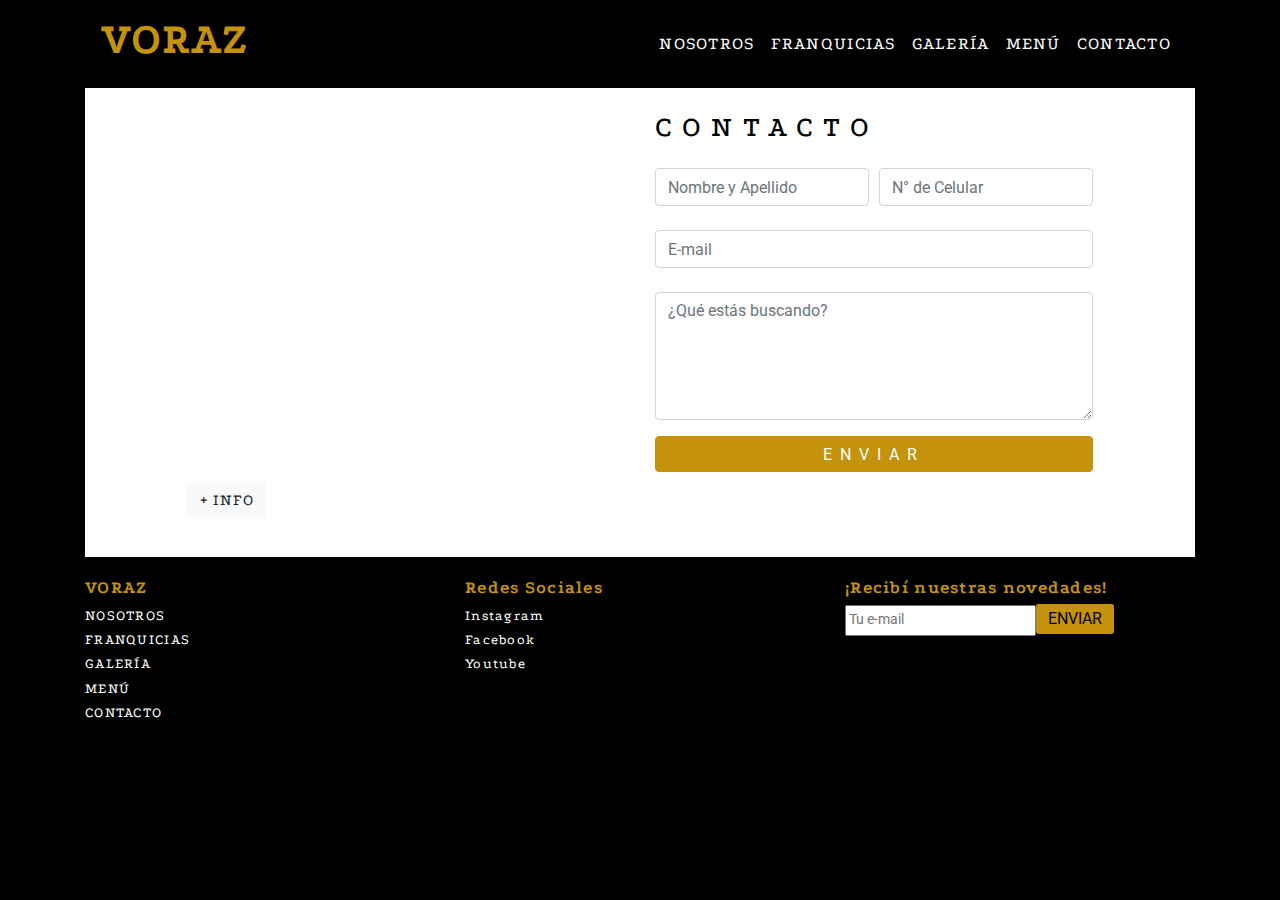
<file: contacto.html>
<!DOCTYPE html>
<html lang="es">
<head>
    <meta charset="UTF-8">
    <meta name="viewport" content="width=device-width, initial-scale=1.0">
    <meta name="description" content="11-6459-8672. Aguilar 2391, Belgrano. Callao 1025, Recoleta">
    <meta name="keywords"  content="BELGRANO, RECOLETA, CAP FEDERAL, TELÉFONO, DIRECCIÓN, COLEGIALES">
    <title>Contacto</title>
    
    <link href="https://fonts.googleapis.com/css2?family=Podkova:wght@500&display=swap" rel="stylesheet">
    <link href="https://fonts.googleapis.com/css2?family=Roboto&display=swap" rel="stylesheet">
    <link href="https://fonts.googleapis.com/css2?family=Special+Elite&display=swap" rel="stylesheet">

    <link rel="stylesheet" href="https://cdnjs.cloudflare.com/ajax/libs/animate.css/4.0.0/animate.min.css"/>
    <link rel="stylesheet" href="https://stackpath.bootstrapcdn.com/bootstrap/4.5.2/css/bootstrap.min.css" integrity="sha384-JcKb8q3iqJ61gNV9KGb8thSsNjpSL0n8PARn9HuZOnIxN0hoP+VmmDGMN5t9UJ0Z" crossorigin="anonymous">
    <link href="https://unpkg.com/aos@2.3.1/dist/aos.css" rel="stylesheet">
    <link rel="stylesheet" href="estilo.css">
    <link rel="shortcut icon" type="png" href="img/hamburguesa.png">
</head>
<body class="container scrollbar scrollbar-color">
    <header>
        <nav class="navbar navbar-expand-lg">
            <a href="index.html" class="navbar-brand initial"><h1><strong>VORAZ</strong></h1></a>
            <button type="button" class="navbar-toggler navbar-dark" data-toggle="collapse" data-target="#navbarCollapse">
                <span class="navbar-toggler-icon"></span>
            </button>
            <div id="navbarCollapse" class="collapse navbar-collapse">
                <ul class="nav navbar-nav ml-auto">
                    <li class="nav-item">
                        <a href="index.html" class="nav-link">NOSOTROS</a>
                    </li>
                    <li class="nav-item">
                        <a href="franquicias.html" class="nav-link">FRANQUICIAS</a>
                    </li>
                    <li class="nav-item">
                        <a href="galeria.html" class="nav-link">GALERÍA</a>
                    </li>
                    <li class="nav-item">
                        <a href="menu.html" class="nav-link">MENÚ</a>
                    </li>
                    <li class="nav-item">
                        <a href="contacto.html" class="nav-link">CONTACTO</a>
                    </li>
                </ul>
            </div>
        </nav>
    </header>

    <div  id="contact-form" class="px-2">
        <div class="row">
            <div class="col offset-xl-6 offset-lg-2 animate__animated animate__backInDown"><h2>CONTACTO</h2></div>
        </div>
        
        <div class="row mt-3">
            <form class="col-lg-5 col-xl-5 col-md-12 col-sm-12 order-lg-1 order-xl-1" action="mailto:tinchi.mur@gmail.com">
                <div class="form-row">
                    <div class="col"><input type="text" class="form-control animate__animated animate__fadeIn animate__delay-1s" id="nombre" placeholder="Nombre y Apellido"></div>
                    <div class="col"><input type="number" class="form-control animate__animated animate__fadeIn animate__delay-1s" id="celular" placeholder="N° de Celular"></div>
                </div>

                <div class="form-text col-12 p-0 mt-4">
                    <input type="email" class="form-control animate__animated animate__fadeIn animate__delay-1s" id="email" placeholder="E-mail">
                </div>

                <div class="form-text col-12 p-0 mt-4">
                    <textarea type="text" class="form-control animate__animated animate__fadeIn animate__delay-1s" id="mensaje" style="height:8rem" placeholder="¿Qué estás buscando?"></textarea>
                </div>

                <div class="w-100 mt-3 mb-4">
                    <input type="submit" id="enviar" value="ENVIAR" style="height:2.2rem" class="submit btn mx-auto animate__animated animate__bounceIn animate__delay-1s">
                </div>
            </form>           
        
            <div class="col-lg-5 col-xl-5 offset-1 col-md-11 col-sm-11 order-xl-0 order-lg-0 animate__animated animate__pulse">
                <iframe src="https://www.google.com/maps/embed?pb=!1m18!1m12!1m3!1d13141.620980729846!2d-58.455716632755035!3d-34.568611280468666!2m3!1f0!2f0!3f0!3m2!1i1024!2i768!4f13.1!3m3!1m2!1s0x95bcb5c5cbf973fb%3A0xa5963dd90ab05e6a!2sAguilar%202391%2C%20C1426%20DSG%2C%20Buenos%20Aires!5e0!3m2!1ses!2sar!4v1596776437380!5m2!1ses!2sar" width="90%" height=300px frameborder="0" style="border:0;" allowfullscreen="" aria-hidden="false" tabindex="0" class="mt-1"></iframe>
                <p><a class="btn btn-light" data-toggle="collapse" href="#collapseExample" role="button" aria-expanded="false" aria-controls="collapseExample">+ INFO</a></p>
                <div class="collapse" id="collapseExample">
                    <p>Aguilar 2391, Colegiales</p>
                    <p><a href="https://wa.link/pkvhvr" target="_blank" class="text-dark">11-6459-8672</a></p>
                </div>
            </div>        
        </div>
    </div>

    <footer class="mt-3 row align-items-start">
        <div class="col-12 col-md-4">
            <ul>
                <li><a href="index.html" class="initialF"><strong>VORAZ</strong></a></li>
                <li><a href="index.html">NOSOTROS</a></li>
                <li><a href="franquicias.html">FRANQUICIAS</a></li>
                <li><a href="galeria.html">GALERÍA</a></li>
                <li><a href="menu.html">MENÚ</a></li>
                <li><a href="contacto.html">CONTACTO</a></li>
            </ul>
        </div>
        <div class="col-12 col-md-4">
            <ul>
                <li class="initialF"><strong>Redes Sociales</strong></li>
                <li><a href="https://www.instagram.com/vorazrestaurant/?hl=es-la" target="_blank">Instagram</a></li>
                <li><a href="https://www.facebook.com/pages/category/Restaurant/Voraz-Restaurant-868143840015188/" target="_blank">Facebook</a></li>
                <li><a href="https://www.youtube.com/results?search_query=voraz+hamburgueseria" target="_blank">Youtube</a></li>
            </ul>
        </div>
        <div class="col-12 col-md-4">
            <ul>
                <li class="initialF"><strong>¡Recibí nuestras novedades!</strong></li>
                <li><input type="email" placeholder="Tu e-mail"  id="focus"><input type="submit" id="enviar" value="ENVIAR" class="submitF"></li>
            </ul>
        </div>
    </footer> 

    <script src="https://code.jquery.com/jquery-3.5.1.slim.min.js" integrity="sha384-DfXdz2htPH0lsSSs5nCTpuj/zy4C+OGpamoFVy38MVBnE+IbbVYUew+OrCXaRkfj" crossorigin="anonymous"></script>
    <script src="https://cdn.jsdelivr.net/npm/popper.js@1.16.1/dist/umd/popper.min.js" integrity="sha384-9/reFTGAW83EW2RDu2S0VKaIzap3H66lZH81PoYlFhbGU+6BZp6G7niu735Sk7lN" crossorigin="anonymous"></script>
    <script src="https://stackpath.bootstrapcdn.com/bootstrap/4.5.2/js/bootstrap.min.js" integrity="sha384-B4gt1jrGC7Jh4AgTPSdUtOBvfO8shuf57BaghqFfPlYxofvL8/KUEfYiJOMMV+rV" crossorigin="anonymous"></script>
    <script src="https://unpkg.com/aos@2.3.1/dist/aos.js"></script>
    <script>
        AOS.init();
    </script>
    
</body>
</html>
</file>
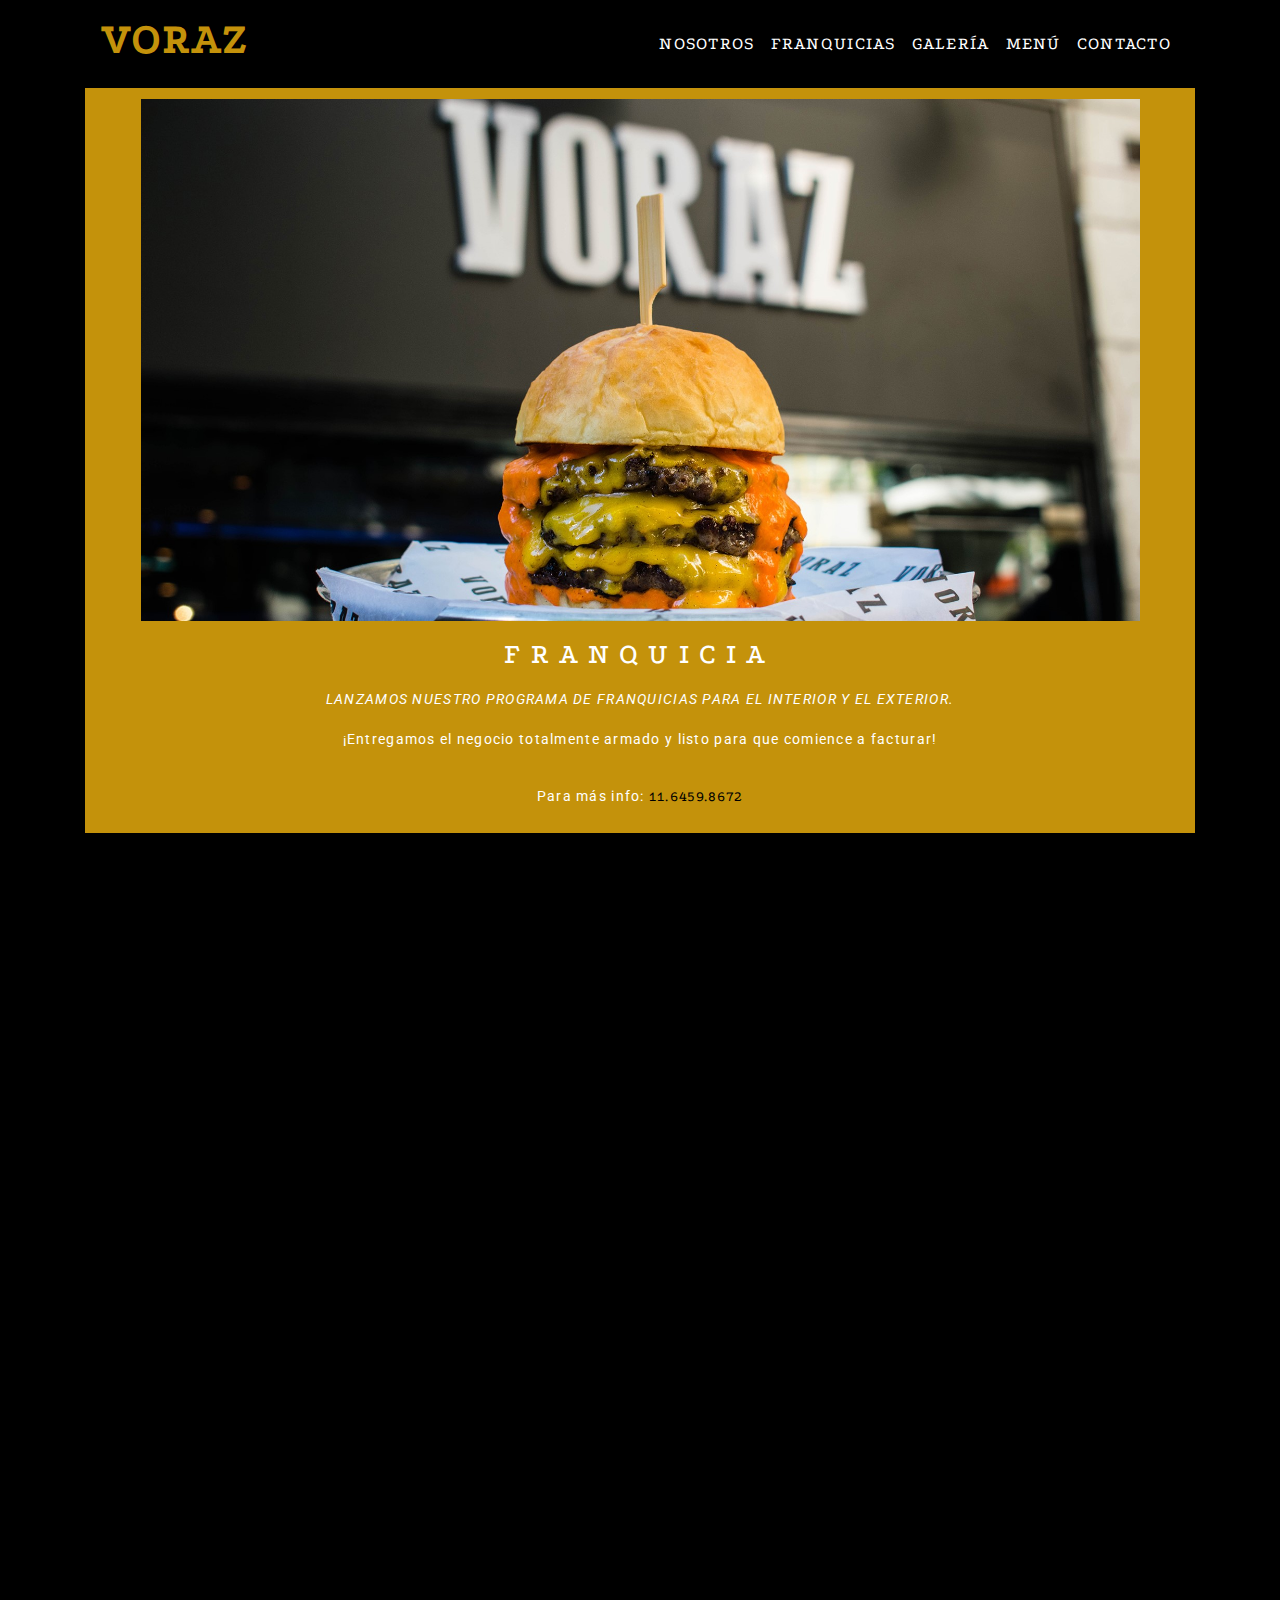
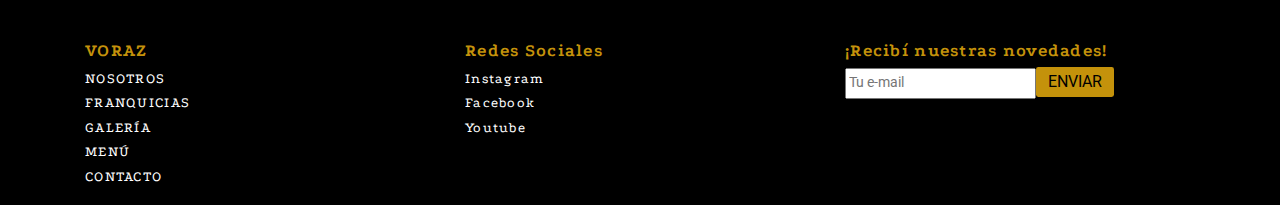
<file: franquicias.html>
<!DOCTYPE html>
<html lang="es">
<head>
    <meta charset="UTF-8">
    <meta name="viewport" content="width=device-width, initial-scale=1.0">
    <meta name="description" content="Gastronomía. Prestigio, excelencia y alto nivel">
    <meta name="keywords"  content="LOCAL, NEGOCIO, RESTAURANTE, BELGRANO, RECOLETA">
    <title>Franquicias</title> 

    <link href="https://fonts.googleapis.com/css2?family=Podkova:wght@500&display=swap" rel="stylesheet">
    <link href="https://fonts.googleapis.com/css2?family=Roboto&display=swap" rel="stylesheet">
    <link href="https://fonts.googleapis.com/css2?family=Special+Elite&display=swap" rel="stylesheet">

    <link rel="stylesheet" href="https://cdnjs.cloudflare.com/ajax/libs/animate.css/4.0.0/animate.min.css"/>
    <link rel="stylesheet" href="https://stackpath.bootstrapcdn.com/bootstrap/4.5.2/css/bootstrap.min.css" integrity="sha384-JcKb8q3iqJ61gNV9KGb8thSsNjpSL0n8PARn9HuZOnIxN0hoP+VmmDGMN5t9UJ0Z" crossorigin="anonymous">
    <link href="https://unpkg.com/aos@2.3.1/dist/aos.css" rel="stylesheet">
    <link rel="stylesheet" href="estilo.css">
    <link rel="shortcut icon" type="png" href="img/hamburguesa.png">
</head>


<body class="container scrollbar scrollbar-color">
    <header>
        <nav class="navbar navbar-expand-lg">
            <a href="index.html" class="navbar-brand initial"><h1><strong>VORAZ</strong></h1></a>
            <button type="button" class="navbar-toggler navbar-dark" data-toggle="collapse" data-target="#navbarCollapse">
                <span class="navbar-toggler-icon"></span>
            </button>
            <div id="navbarCollapse" class="collapse navbar-collapse">
                <ul class="nav navbar-nav ml-auto">
                    <li class="nav-item">
                        <a href="index.html" class="nav-link">NOSOTROS</a>
                    </li>
                    <li class="nav-item">
                        <a href="franquicias.html" class="nav-link">FRANQUICIAS</a>
                    </li>
                    <li class="nav-item">
                        <a href="galeria.html" class="nav-link">GALERÍA</a>
                    </li>
                    <li class="nav-item">
                        <a href="menu.html" class="nav-link">MENÚ</a>
                    </li>
                    <li class="nav-item">
                        <a href="contacto.html" class="nav-link">CONTACTO</a>
                    </li>
                </ul>
            </div>
        </nav>
    </header>

    <div id="franchise" class="aparecer">
        <img src="img/local.jpg" alt="Franquicia de locales Voraz" width="90%">
        <div class="py-2">
            <h2 class="py-2">FRANQUICIA</h2>
            <em class="pt-3">LANZAMOS NUESTRO PROGRAMA DE FRANQUICIAS PARA EL INTERIOR Y EL EXTERIOR.</em>
            <p class="py-3">¡Entregamos el negocio totalmente armado y listo para que comience a facturar!</p>
            <p>Para más info: <a href="https://wa.link/pkvhvr" target="_blank" class="textoNegro">11.6459.8672</a></p>
        </div>  
    </div>

    <div class="row row-cols-1 row-cols-md-2 my-4 text-light">
        
        <div class="col card bg-transparent" data-aos="fade-right" data-aos-duration="900">
            <a href="https://goo.gl/maps/JWdnsoT78BzfhEfG9" target="_blank"><img src="img/VorazBelgrano.jpg" class="card-img-top" alt="Hamburguesería Voraz en Belgrano"></a>
            
            <div class="card-body text-center">
                <h3 class="card-title position-relative" style="margin-bottom: -30px;"><strong class="sedes">Sede Belgrano</strong></h3>
                <div class="border border-white mt-3 py-4">
                    <p class="card-text">Aguilar 2391</p>
                    <p class="card-text"><a href="https://wa.link/pkvhvr" target="_blank">11 6459-8672</a></p>
                    <p class="card-text">Lunes a Domingos, de 12 a 24 hs</p>
                </div>
            </div>
        </div>

        <div class="col card bg-transparent" data-aos="fade-left" data-aos-duration="900">
            <a href="https://goo.gl/maps/NLAnipQnVgjQPgDS8" target="_blank"><img src="img/VorazRecoleta.jpg" class="card-img-top" alt="Hamburguesería Voraz en Recoleta"></a>
            <div class="card-body text-center">
                <h3 class="card-title position-relative" style="margin-bottom: -30px;"><strong class="sedes">Sede Recoleta</strong></h3>
                <div class="border border-white mt-3 py-4 ">
                    <p class="card-text">Callao 1025</p>
                    <p class="card-text"><a href="https://wa.link/pkvhvr" target="_blank">11 6459-8672</a></p>
                    <p class="card-text">Lunes a Sábados, de 12 a 24 hs</p>
                </div>
            </div>
        </div>
    </div>
   
    <footer class="mt-3 row align-items-start">
        <div class="col-12 col-md-4">
            <ul>
                <li><a href="index.html" class="initialF"><strong>VORAZ</strong></a></li>
                <li><a href="index.html">NOSOTROS</a></li>
                <li><a href="franquicias.html">FRANQUICIAS</a></li>
                <li><a href="galeria.html">GALERÍA</a></li>
                <li><a href="menu.html">MENÚ</a></li>
                <li><a href="contacto.html">CONTACTO</a></li>
            </ul>
        </div>
        <div class="col-12 col-md-4">
            <ul>
                <li class="initialF"><strong>Redes Sociales</strong></li>
                <li><a href="https://www.instagram.com/vorazrestaurant/?hl=es-la" target="_blank">Instagram</a></li>
                <li><a href="https://www.facebook.com/pages/category/Restaurant/Voraz-Restaurant-868143840015188/" target="_blank">Facebook</a></li>
                <li><a href="https://www.youtube.com/results?search_query=voraz+hamburgueseria" target="_blank">Youtube</a></li>
            </ul>
        </div>
        <div class="col-12 col-md-4">
            <ul>
                <li class="initialF"><strong>¡Recibí nuestras novedades!</strong></li>
                <li><input type="email" placeholder="Tu e-mail"  id="focus"><input type="submit" id="enviar" value="ENVIAR" class="submitF"></li>
            </ul>
        </div>
    </footer> 

    <script src="https://code.jquery.com/jquery-3.5.1.slim.min.js" integrity="sha384-DfXdz2htPH0lsSSs5nCTpuj/zy4C+OGpamoFVy38MVBnE+IbbVYUew+OrCXaRkfj" crossorigin="anonymous"></script>
    <script src="https://cdn.jsdelivr.net/npm/popper.js@1.16.1/dist/umd/popper.min.js" integrity="sha384-9/reFTGAW83EW2RDu2S0VKaIzap3H66lZH81PoYlFhbGU+6BZp6G7niu735Sk7lN" crossorigin="anonymous"></script>
    <script src="https://stackpath.bootstrapcdn.com/bootstrap/4.5.2/js/bootstrap.min.js" integrity="sha384-B4gt1jrGC7Jh4AgTPSdUtOBvfO8shuf57BaghqFfPlYxofvL8/KUEfYiJOMMV+rV" crossorigin="anonymous"></script>
    <script src="https://unpkg.com/aos@2.3.1/dist/aos.js"></script>
    <script>
        AOS.init();
    </script>

</body>
</html>
</file>
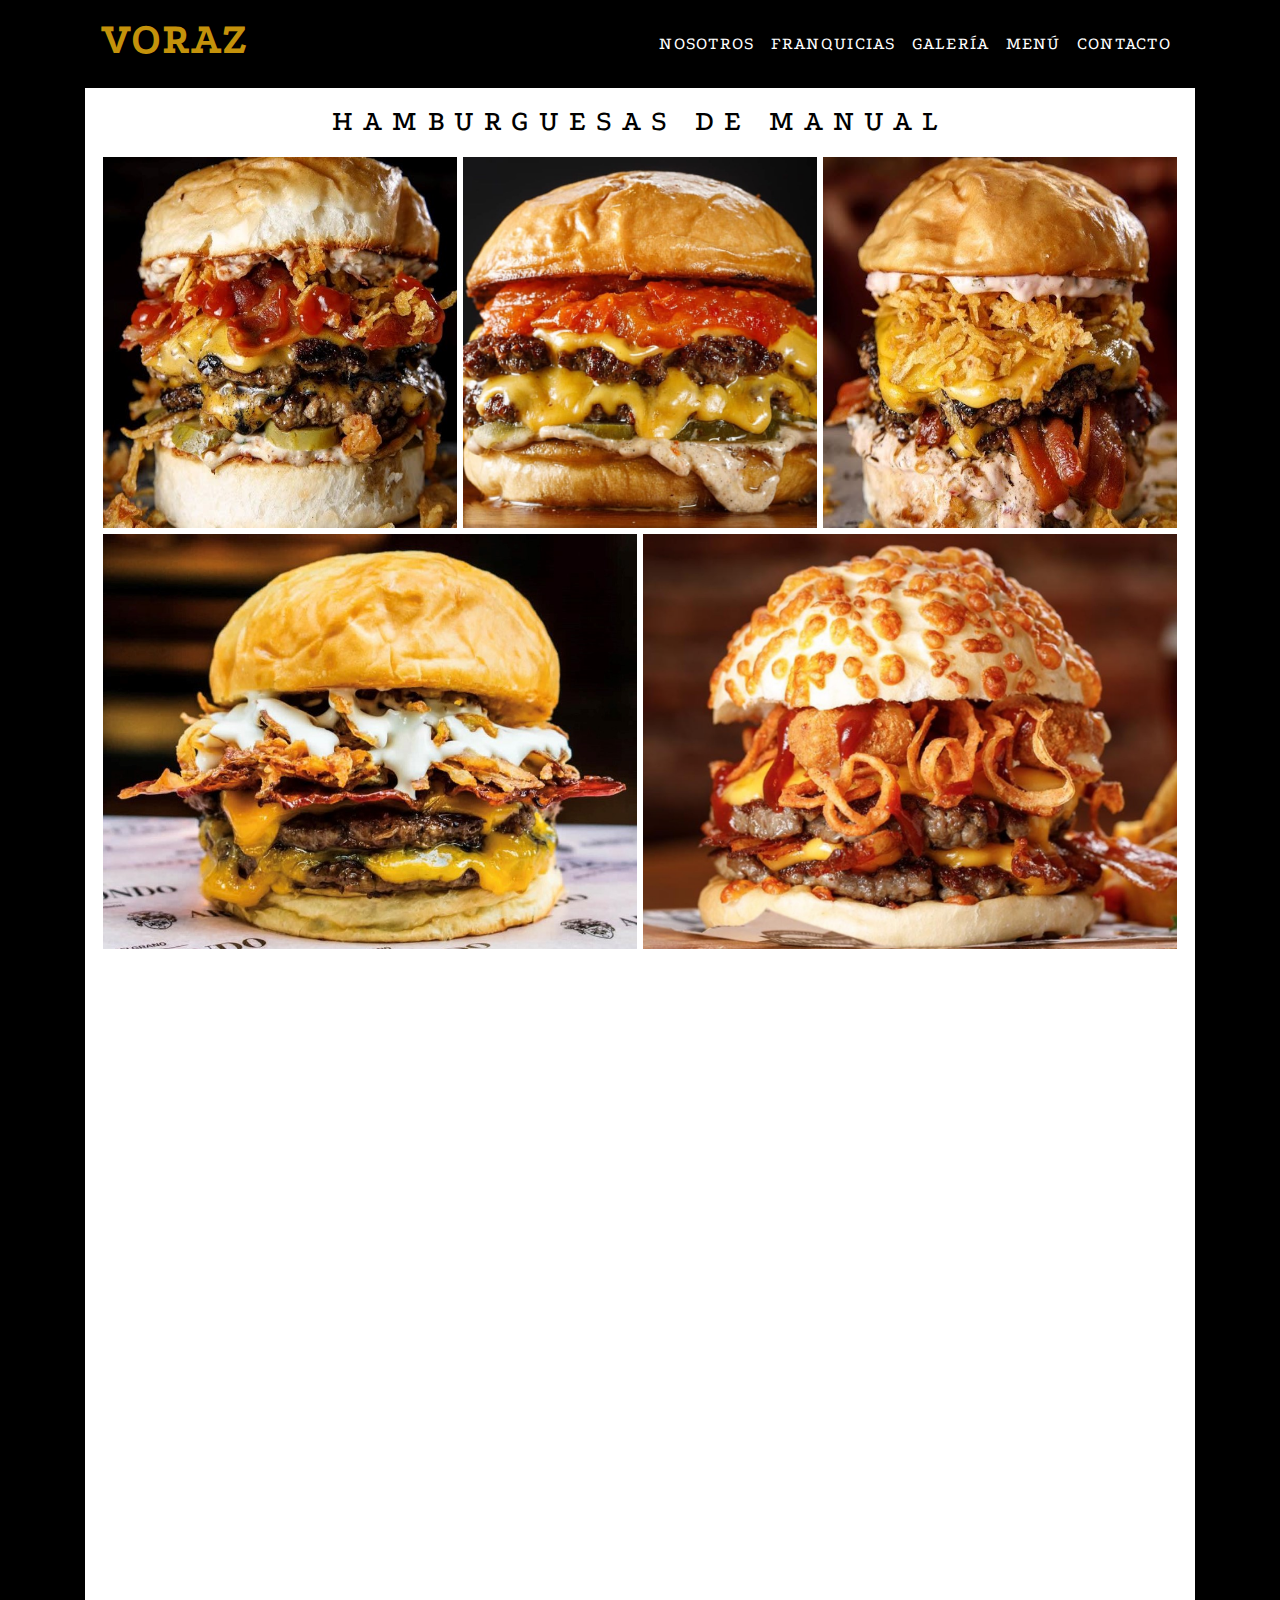
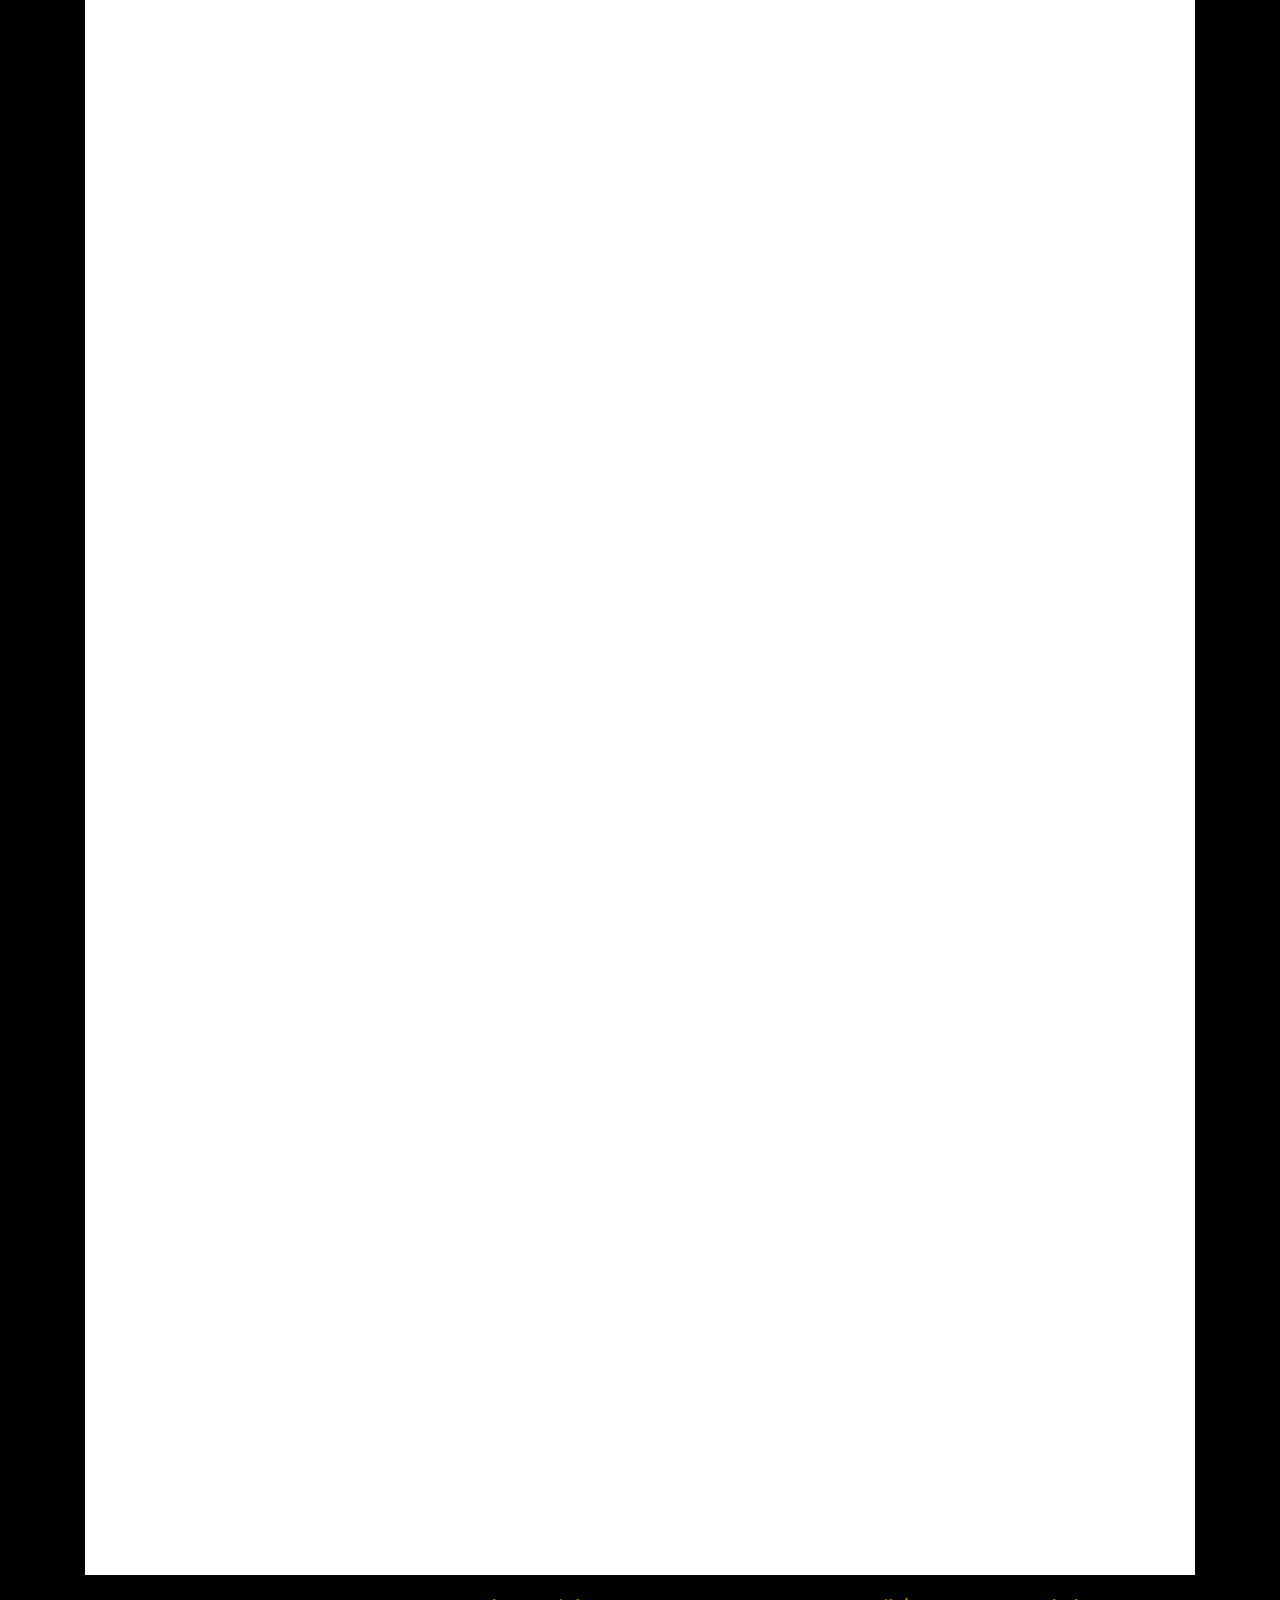
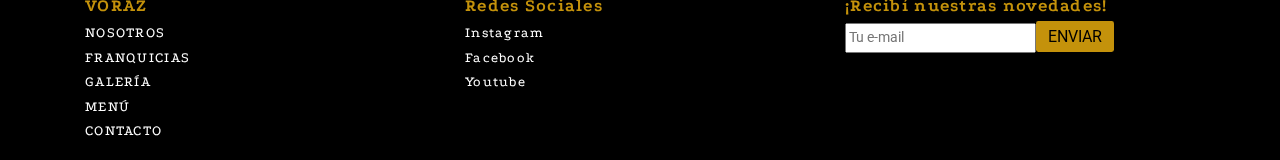
<file: galeria.html>
<!DOCTYPE html>
<html lang="es">
<head>
    <meta charset="UTF-8">
    <meta name="viewport" content="width=device-width, initial-scale=1.0">
    <meta name="description" content="100% artesanales y caseras. ÚNICAS">
    <meta name="keywords"  content="CARNE, CHEDDAR, BACON, CEBOLLA KRISPY, ALIOLI, PAPAS, PAN DE PAPA">
    <title>Galería</title>

    <link href="https://fonts.googleapis.com/css2?family=Podkova:wght@500&display=swap" rel="stylesheet">
    <link href="https://fonts.googleapis.com/css2?family=Roboto&display=swap" rel="stylesheet">
    <link href="https://fonts.googleapis.com/css2?family=Special+Elite&display=swap" rel="stylesheet">

    <link rel="stylesheet" href="https://cdnjs.cloudflare.com/ajax/libs/animate.css/4.0.0/animate.min.css"/>
    <link href="https://unpkg.com/aos@2.3.1/dist/aos.css" rel="stylesheet">
    <link rel="stylesheet" href="https://stackpath.bootstrapcdn.com/bootstrap/4.5.2/css/bootstrap.min.css" integrity="sha384-JcKb8q3iqJ61gNV9KGb8thSsNjpSL0n8PARn9HuZOnIxN0hoP+VmmDGMN5t9UJ0Z" crossorigin="anonymous">
    <link rel="stylesheet" href="estilo.css">
    <link rel="shortcut icon" type="png" href="img/hamburguesa.png">
</head>

<body class="container scrollbar scrollbar-color">
    <header>
        <nav class="navbar navbar-expand-lg">
            <a href="index.html" class="navbar-brand initial"><h1><strong>VORAZ</strong></h1></a>
            <button type="button" class="navbar-toggler navbar-dark" data-toggle="collapse" data-target="#navbarCollapse">
                <span class="navbar-toggler-icon "></span>
            </button>
            <div id="navbarCollapse" class="collapse navbar-collapse">
                <ul class="nav navbar-nav ml-auto">
                    <li class="nav-item">
                        <a href="index.html" class="nav-link">NOSOTROS</a>
                    </li>
                    <li class="nav-item">
                        <a href="franquicias.html" class="nav-link">FRANQUICIAS</a>
                    </li>
                    <li class="nav-item">
                        <a href="galeria.html" class="nav-link">GALERÍA</a>
                    </li>
                    <li class="nav-item">
                        <a href="menu.html" class="nav-link">MENÚ</a>
                    </li>
                    <li class="nav-item">
                        <a href="contacto.html" class="nav-link">CONTACTO</a>
                    </li>
                </ul>
            </div>
        </nav>
    </header>

    <div class="py-2" id="hamburguesas">

        <h2 class="py-2 animate__animated animate__fadeInDown">HAMBURGUESAS DE MANUAL</h2>

        <div class="container flex">
            <div class="fila-3">
                <img src="img/1.jpg" alt="Hamburguesa Voraz" class="image" data-aos="fade-up" data-aos-duration="700">
                <div class="middle">
                    <div class="text"><a href="contacto.html" target="_blank">Consultar</a></div>
                </div>
            </div>
            <div class="fila-3">
                <img src="img/2.jpg" alt="Hamburguesa Voraz" class="image" data-aos="fade-up" data-aos-duration="700">
                <div class="middle">
                    <div class="text"><a href="contacto.html" target="_blank">Consultar</a></div>
                </div>
            </div>
            <div class="fila-3">
                <img src="img/3.jpg" alt="Hamburguesa Voraz" class="image" data-aos="fade-up" data-aos-duration="700">
                <div class="middle">
                    <div class="text"><a href="contacto.html" target="_blank">Consultar</a></div>
                </div>
            </div>
            <div class="fila-2">
                <img src="img/4.jpg" alt="Hamburguesa Voraz" class="image" data-aos="fade-up" data-aos-duration="700">
                <div class="middle">
                    <div class="text"><a href="contacto.html" target="_blank">Consultar</a></div>
                </div>
            </div>
            <div class="fila-2">
                <img src="img/5.jpeg" alt="Hamburguesa Voraz" class="image" data-aos="fade-up" data-aos-duration="700">
                <div class="middle">
                    <div class="text"><a href="contacto.html" target="_blank">Consultar</a></div>
                </div>
            </div>
            <div class="fila-1">
                <img src="img/6.jpg" alt="Hamburguesa de Pan de papa Voraz" class="image" data-aos="fade-up" data-aos-duration="700">
                <div class="middle">
                    <div class="text"><a href="contacto.html" target="_blank">Consultar</a></div>
                </div>
            </div>
            <div class="fila-3">
                <img src="img/7.jpg" alt="Hamburguesa Voraz" class="image" data-aos="fade-up" data-aos-duration="700">
                <div class="middle">
                    <div class="text"><a href="contacto.html" target="_blank">Consultar</a></div>
                </div>
            </div>
            <div class="fila-3">
                <img src="img/8.jpg" alt="Hamburguesa Voraz" class="image" data-aos="fade-up" data-aos-duration="700">
                <div class="middle">
                    <div class="text"><a href="contacto.html" target="_blank">Consultar</a></div>
                </div>
            </div>
            <div class="fila-3">
                <img src="img/9.jpg" alt="Hamburguesa Voraz" class="image" data-aos="fade-up" data-aos-duration="700">
                <div class="middle">
                    <div class="text"><a href="contacto.html" target="_blank">Consultar</a></div>
                </div>
            </div>
            <div class="fila-2">
                <img src="img/10.jpeg" alt="Hamburguesa Voraz" class="image" data-aos="fade-up" data-aos-duration="700">
                <div class="middle">
                    <div class="text"><a href="contacto.html" target="_blank">Consultar</a></div>
                </div>
            </div>
            <div class="fila-2">
                <img src="img/11.jpeg" alt="Hamburguesa Voraz" class="image" data-aos="fade-up"  data-aos-duration="700">
                <div class="middle">
                    <div class="text"><a href="contacto.html" target="_blank">Consultar</a></div>
                </div>
            </div>
            <div class="fila-1">
                <img src="img/12.jpg" height="45%" alt="Papas Fritas Voraz" class="image" data-aos="fade-up" data-aos-duration="700">
                <div class="middle">
                    <div class="text"><a href="contacto.html" target="_blank">Consultar</a></div>
                </div>
            </div>
            <div class="fila-3">
                <img src="img/13.jpeg" alt="Hamburguesa Voraz" class="image" data-aos="fade-up" data-aos-duration="700">
                <div class="middle">
                    <div class="text"><a href="contacto.html" target="_blank">Consultar</a></div>
                </div>
            </div>
            <div class="fila-3">
                <img src="img/14.jpg" alt="Hamburguesa Voraz" class="image" data-aos="fade-up" data-aos-duration="700">
                <div class="middle">
                    <div class="text"><a href="contacto.html" target="_blank">Consultar</a></div>
                </div>
            </div>
            <div class="fila-3">
                <img src="img/15.jpg" alt="Hamburguesa Voraz" class="image" data-aos="fade-up" data-aos-duration="700">
                <div class="middle">
                    <div class="text"><a href="contacto.html" target="_blank">Consultar</a></div>
                </div>
            </div>
        </div>
    </div>
    
    <footer class="mt-3 row align-items-start">
        <div class="col-12 col-md-4">
            <ul>
                <li><a href="index.html" class="initialF"><strong>VORAZ</strong></a></li>
                <li><a href="index.html">NOSOTROS</a></li>
                <li><a href="franquicias.html">FRANQUICIAS</a></li>
                <li><a href="galeria.html">GALERÍA</a></li>
                <li><a href="menu.html">MENÚ</a></li>
                <li><a href="contacto.html">CONTACTO</a></li>
            </ul>
        </div>
        <div class="col-12 col-md-4">
            <ul>
                <li class="initialF"><strong>Redes Sociales</strong></li>
                <li><a href="https://www.instagram.com/vorazrestaurant/?hl=es-la" target="_blank">Instagram</a></li>
                <li><a href="https://www.facebook.com/pages/category/Restaurant/Voraz-Restaurant-868143840015188/" target="_blank">Facebook</a></li>
                <li><a href="https://www.youtube.com/results?search_query=voraz+hamburgueseria" target="_blank">Youtube</a></li>
            </ul>
        </div>
        <div class="col-12 col-md-4">
            <ul>
                <li class="initialF"><strong>¡Recibí nuestras novedades!</strong></li>
                <li><input type="email" placeholder="Tu e-mail"  id="focus"><input type="submit" id="enviar" value="ENVIAR" class="submitF"></li>
            </ul>
        </div>
    </footer> 

    <script src="https://code.jquery.com/jquery-3.5.1.slim.min.js" integrity="sha384-DfXdz2htPH0lsSSs5nCTpuj/zy4C+OGpamoFVy38MVBnE+IbbVYUew+OrCXaRkfj" crossorigin="anonymous"></script>
    <script src="https://cdn.jsdelivr.net/npm/popper.js@1.16.1/dist/umd/popper.min.js" integrity="sha384-9/reFTGAW83EW2RDu2S0VKaIzap3H66lZH81PoYlFhbGU+6BZp6G7niu735Sk7lN" crossorigin="anonymous"></script>
    <script src="https://stackpath.bootstrapcdn.com/bootstrap/4.5.2/js/bootstrap.min.js" integrity="sha384-B4gt1jrGC7Jh4AgTPSdUtOBvfO8shuf57BaghqFfPlYxofvL8/KUEfYiJOMMV+rV" crossorigin="anonymous"></script>
    <script src="https://unpkg.com/aos@2.3.1/dist/aos.js"></script>
    <script>
        AOS.init();
    </script>

</body>
</html>
</file>
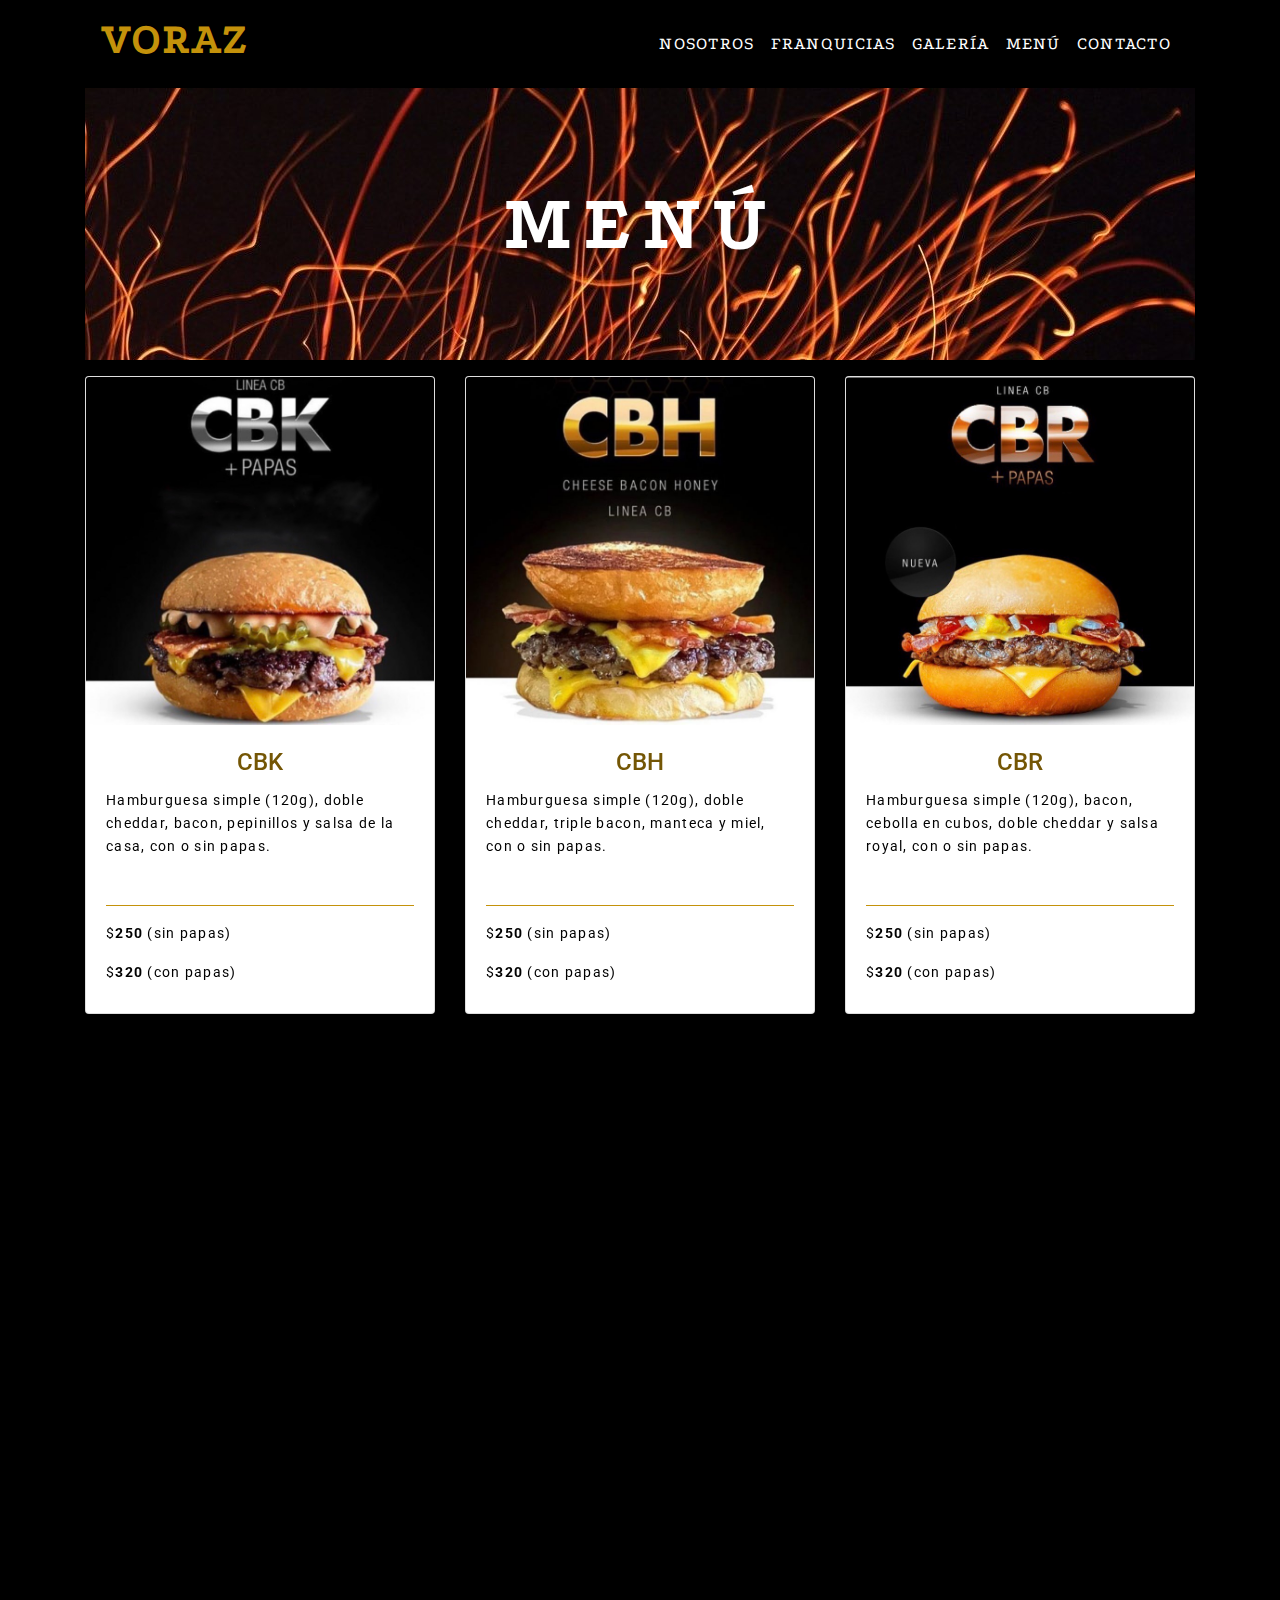
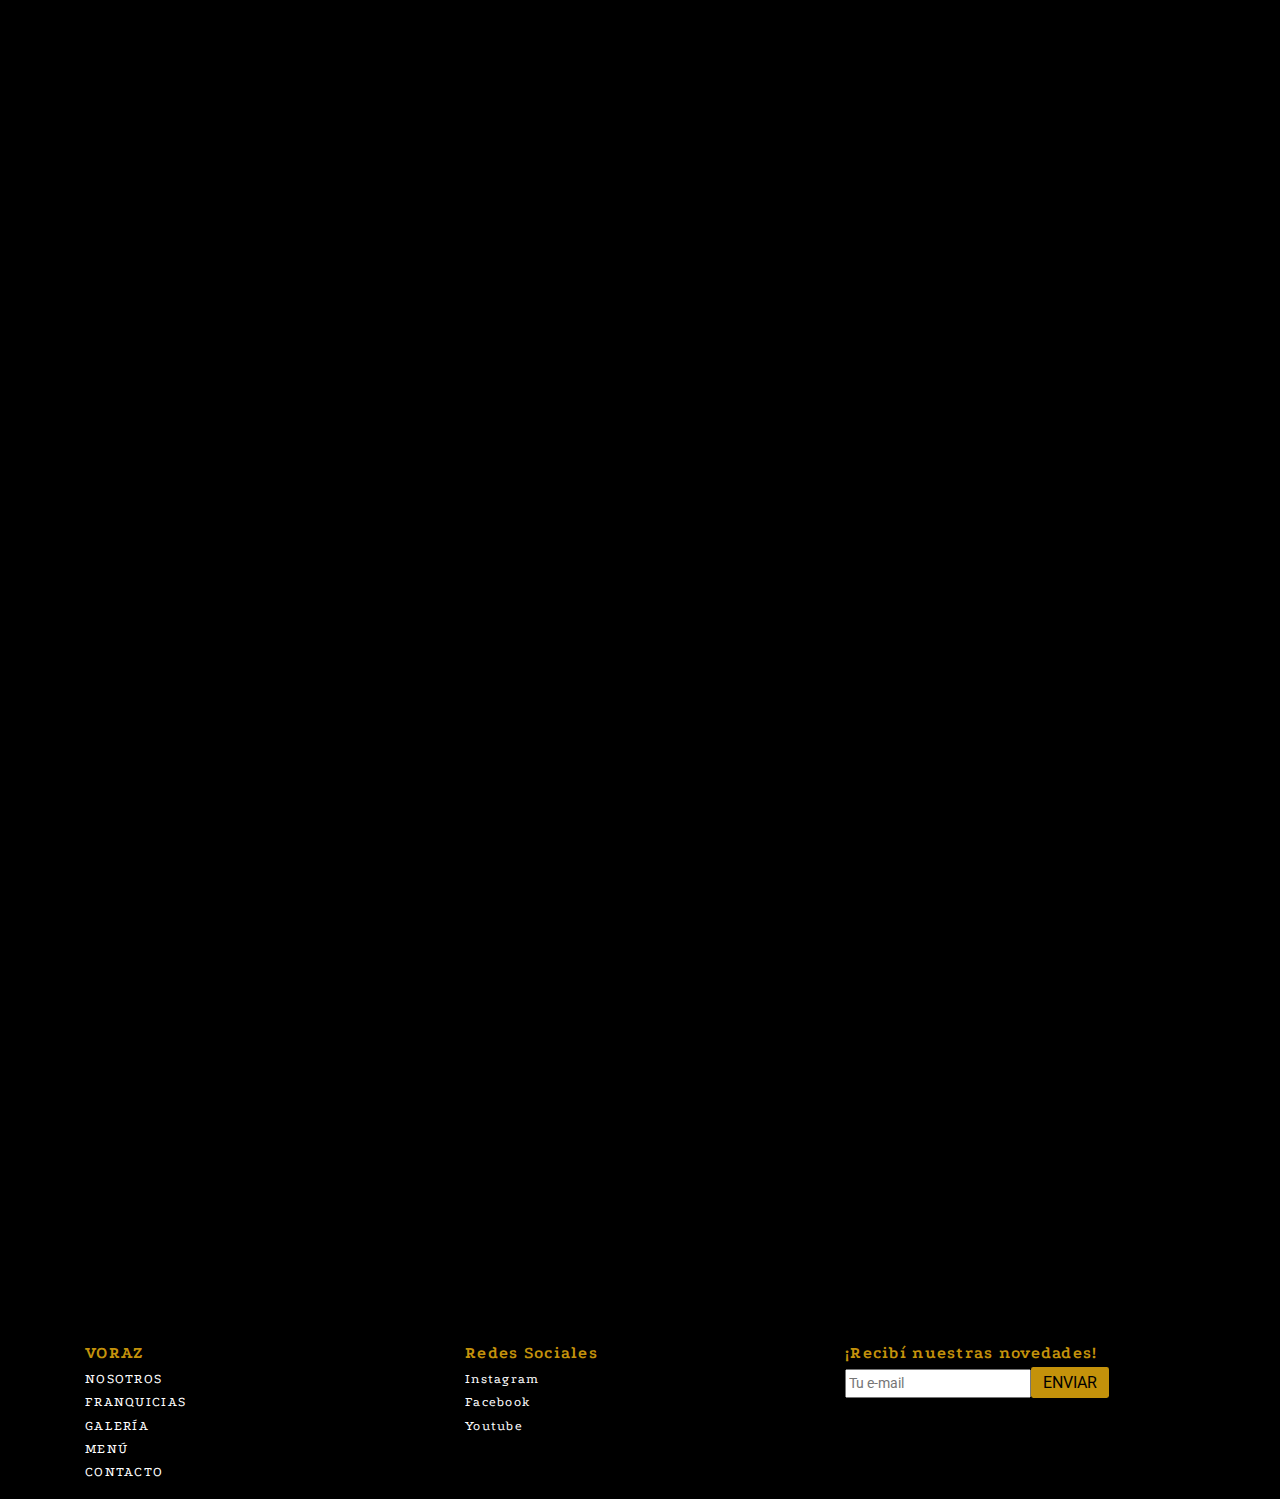
<file: menu.html>
<!DOCTYPE html>
<html lang="es">
<head>
    <meta charset="UTF-8">
    <meta name="viewport" content="width=device-width, initial-scale=1.0">
    <meta name="description" content="Hamburguesas de calidad">
    <meta name="keywords"  content="VORAZ, HAMBURGUESAS, CHEESE, BACON, EGG, BURGER, VEGGIE, CRISPY, CHICKEN, PAPAS">
    <title>Menú</title>

    <link href="https://fonts.googleapis.com/css2?family=Podkova:wght@500&display=swap" rel="stylesheet">
    <link href="https://fonts.googleapis.com/css2?family=Roboto&display=swap" rel="stylesheet">
    <link href="https://fonts.googleapis.com/css2?family=Special+Elite&display=swap" rel="stylesheet">

    <link rel="stylesheet" href="https://cdnjs.cloudflare.com/ajax/libs/animate.css/4.0.0/animate.min.css"/>
    <link rel="stylesheet" href="https://stackpath.bootstrapcdn.com/bootstrap/4.5.2/css/bootstrap.min.css" integrity="sha384-JcKb8q3iqJ61gNV9KGb8thSsNjpSL0n8PARn9HuZOnIxN0hoP+VmmDGMN5t9UJ0Z" crossorigin="anonymous">
    <link href="https://unpkg.com/aos@2.3.1/dist/aos.css" rel="stylesheet">
    <link rel="stylesheet" href="estilo.css">
    <link rel="shortcut icon" type="png" href="img/hamburguesa.png">
</head>

<body class="container scrollbar scrollbar-color" id="menuHamburguesas">
    <header>
        <nav class="navbar navbar-expand-lg">
            <a href="index.html" class="navbar-brand initial"><h1><strong>VORAZ</strong></h1></a>
            <button type="button" class="navbar-toggler navbar-dark" data-toggle="collapse" data-target="#navbarCollapse">
                <span class="navbar-toggler-icon "></span>
            </button>
            <div id="navbarCollapse" class="collapse navbar-collapse">
                <ul class="nav navbar-nav ml-auto">
                    <li class="nav-item">
                        <a href="index.html" class="nav-link">NOSOTROS</a>
                    </li>
                    <li class="nav-item">
                        <a href="franquicias.html" class="nav-link">FRANQUICIAS</a>
                    </li>
                    <li class="nav-item">
                        <a href="galeria.html" class="nav-link">GALERÍA</a>
                    </li>
                    <li class="nav-item">
                        <a href="menu.html" class="nav-link">MENÚ</a>
                    </li>
                    <li class="nav-item">
                        <a href="contacto.html" class="nav-link">CONTACTO</a>
                    </li>
                </ul>
            </div>
        </nav>
    </header>
    
    <div class="fondoMenu py-5" data-aos="flip-left" data-aos-duration="1000">
        <h2 class="SpecialElite"><strong>MENÚ</strong></h2>
    </div>

    <div class="d-lg-block d-none">
    <div class="card-deck my-3">

        <div class="card" data-aos="flip-up" data-aos-duration="800" data-aos-delay="600">
            <img src="img/CBK.JPG" class="card-img-top" alt="Hamburguesa CBK Voraz">
            <div class="card-body h-25">
                <h3 class="card-title">CBK</h3>
                <p class="card-text">Hamburguesa simple (120g), doble cheddar, bacon, pepinillos y salsa de la casa, con o sin papas.</p>
            </div>
            <div class="card-body h-25">
                <hr>
                <p>$<strong>250</strong> (sin papas)</p>
                <p class="mb-0">$<strong>320</strong> (con papas)</p>
            </div>
        </div>

        <div class="card" data-aos="flip-up" data-aos-duration="800" data-aos-delay="600">
            <img src="img/CBH.jpg" class="card-img-top" alt="Hamburguesa CBH Voraz">
            <div class="card-body h-25">
                <h3 class="card-title">CBH</h3>
                <p class="card-text">Hamburguesa simple (120g), doble cheddar, triple bacon, manteca y miel, con o sin papas.</p>
            </div>
            <div class="card-body h-25">
                <hr>
                <p>$<strong>250</strong> (sin papas)</p>
                <p class="mb-0">$<strong>320</strong> (con papas)</p>
            </div>
        </div>

        <div class="card" data-aos="flip-up" data-aos-duration="800" data-aos-delay="600">
            <img src="img/CBR.JPG" class="card-img-top" alt="Hamburguesa CBR Voraz">
            <div class="card-body h-25">
                <h3 class="card-title">CBR</h3>
                <p class="card-text">Hamburguesa simple (120g), bacon, cebolla en cubos, doble cheddar y salsa royal, con o sin papas.</p>
            </div>
            <div class="card-body h-25">
                <hr>
                <p>$<strong>250</strong> (sin papas)</p>
                <p class="mb-0">$<strong>320</strong> (con papas)</p>
            </div>
        </div>
    </div>

    <div class="card-deck my-3">>

        <div class="card" data-aos="flip-up" data-aos-duration="800">
            <img src="img/CheeseBurger.JPG" class="card-img-top" alt="Cheese Burger Voraz">
            <div class="card-body h-25">
                <h3 class="card-title">CHEESE BURGER</h3>
                <p class="card-text">Hamburguesa simple (120g) o doble (240g) y doble cheddar, con papas.</p>
            </div>
            <div class="card-body h-25">
                <hr>
                <p>$<strong>260</strong> (simple)</p>
                <p class="mb-0">$<strong>390</strong> (doble)</p>
            </div>
        </div>

        <div class="card" data-aos="flip-up" data-aos-duration="800">
            <img src="img/CheeseBaconEgg.jpg" class="card-img-top" alt="Hamburguesa Cheese Bacon Egg Voraz">
            <div class="card-body h-25">
                <h3 class="card-title">CHEESE BACON EGG</h3>
                <p class="card-text">Hamburguesa simple (120g), doble cheddar, bacon, salsa de la casa y huevo a la plancha, con o sin papas.</p>
            </div>
            <div class="card-body h-25">
                <hr>
                <p>$<strong>250</strong> (sin papas)</p>
                <p class="mb-0">$<strong>320</strong> (con papas)</p>
            </div>
        </div>  

        <div class="card" data-aos="flip-up" data-aos-duration="800">
            <img src="img/CheeseBacon.JPEG" class="card-img-top" alt="Hamburguesa Cheese Bacon Voraz">
            <div class="card-body h-25">
                <h3 class="card-title">CHEESE BACON</h3>
                <p class="card-text">Hamburguesa simple (120g) o doble (240g), doble cheddar y bacon, con papas.</p>
            </div>
            <div class="card-body h-25">
                <hr>
                <p>$<strong>280</strong> (simple)</p>
                <p class="mb-0">$<strong>420</strong> (doble)</p>
            </div>
        </div>

    </div>


    <div class="card-deck my-3">

        <div class="card" data-aos="flip-up" data-aos-duration="800">
            <img src="img/AmericanBurger.JPG" class="card-img-top" alt="American Burger Voraz">
            <div class="card-body h-50">
                <h3 class="card-title">AMERICAN BURGER</h3>
                <p class="card-text">Hamburguesa doble (240g), cuádruple cheddar, bacon, cebolla morada, ketchup, pepinillos y alioli, con papas.</p>
            </div>
            <div class="card-body h-25 pb-0">
                <hr>
                <p class="mb-1">$<strong>480</strong></p>
            </div>
        </div>

        <div class="card" data-aos="flip-up" data-aos-duration="800">
            <img src="img/VorazBurger.JPG" class="card-img-top" alt="Voraz Burger">
            <div class="card-body h-50">
                <h3 class="card-title">VORAZ BURGER</h3>
                <p class="card-text">Hamburguesa triple (360g), cheddar x7 y salsa voraz, con papas.</p>
            </div>
            <div class="card-body h-25 pb-0">
                <hr>
                <p class="mb-1">$<strong>560</strong></p>
            </div>
        </div>

        <div class="card" data-aos="flip-up" data-aos-duration="800">
            <img src="img/MontanaBurger.JPG" class="card-img-top" alt="Montana Burger Voraz">
            <div class="card-body h-50">
                <h3 class="card-title">MONTANA BURGER</h3>
                <p class="card-text">Hamburguesa doble (240g), doble queso provolone, cebolla caramelizada, manteca y chimichurri, con papas.</p>
            </div>
            <div class="card-body h-25 pb-0">
                <hr>
                <p class="mb-1">$<strong>480</strong></p>
            </div>
        </div>

    </div>

    <div class="card-deck my-3">
    
        <div class="card" data-aos="flip-up" data-aos-duration="800">
            <img src="img/CrispyChicken.jpg" class="card-img-top" alt="Hamburguesa Crispy Chicken Voraz">
            <div class="card-body h-25">
                <h3 class="card-title">CRISPY CHICKEN</h3>
                <p class="card-text">Pollo crispy, doble cheddar, tomate, lechuga y mayonesa, con o sin papas.</p>
                <br>
            </div>
            <div class="card-body h-25 pb-0">
                <hr>
                <p>$<strong>220</strong> (sin papas)</p>
                <p class="mb-0">$<strong>280</strong> (con papas)</p>
            </div>
        </div>

        <div class="card" data-aos="flip-up" data-aos-duration="800">
            <img src="img/TheOtherClassic.jpg" class="card-img-top" alt="Hamburguesa The Other Classic Voraz">
            <div class="card-body h-25">
                <h3 class="card-title">THE OTHER CLASSIC</h3>
                <p class="card-text">Medallón a base de plantas, doble cheddar, tomate, lechuga, cebolla en cubos y salsa de la casa, con o sin papas.</p>
            </div>
            <div class="card-body h-25 pb-0">
                <hr>
                <p>$<strong>250</strong> (sin papas)</p>
                <p class="mb-0">$<strong>300</strong> (con papas)</p>
            </div>
        </div>
        
        <div class="card" data-aos="flip-up" data-aos-duration="800">
            <img src="img/SpicyChicken.JPG" class="card-img-top" alt="Hamburguesa Spicy Chicken Voraz">
            <div class="card-body h-25">
                <h3 class="card-title">SPICY CHICKEN</h3>
                <p class="card-text">Pollo crispy, doble cheddar, pepinos agridulces y salsa Spicy, con o sin papas.</p>
            </div>
            <div class="card-body h-25 pb-0">
                <hr>
                <p>$<strong>220</strong> (sin papas)</p>
                <p class="mb-0">$<strong>280</strong> (con papas)</p>
            </div>
        </div>

    </div>
    </div>


    <!--Version lg y sm-->
    <div class="d-block d-lg-none ">
    <div class="card-deck my-3">

        <div class="card" data-aos="flip-up" data-aos-duration="800" data-aos-delay="600">
            <img src="img/CBK.JPG" class="card-img-top" alt="Hamburguesa CBK Voraz">
            <div class="card-body h-25">
                <h3 class="card-title">CBK</h3>
                <p class="card-text">Hamburguesa simple (120g), doble cheddar, bacon, pepinillos y salsa de la casa, con o sin papas.</p>
            </div>
            <div class="card-body h-25">
                <hr>
                <p>$<strong>250</strong> (sin papas)</p>
                <p class="mb-0">$<strong>320</strong> (con papas)</p>
            </div>
        </div>

        <div class="card" data-aos="flip-up" data-aos-duration="800" data-aos-delay="600">
            <img src="img/CBH.jpg" class="card-img-top" alt="Hamburguesa CBH Voraz">
            <div class="card-body h-25">
                <h3 class="card-title">CBH</h3>
                <p class="card-text">Hamburguesa simple (120g), doble cheddar, triple bacon, manteca y miel, con o sin papas.</p>
            </div>
            <div class="card-body h-25">
                <hr>
                <p>$<strong>250</strong> (sin papas)</p>
                <p class="mb-0">$<strong>320</strong> (con papas)</p>
            </div>
        </div>
    </div>

    <div class="card-deck my-3">

        <div class="card" data-aos="flip-up" data-aos-duration="800">
            <img src="img/CBR.JPG" class="card-img-top" alt="Hamburguesa CBR Voraz">
            <div class="card-body h-25">
                <h3 class="card-title">CBR</h3>
                <p class="card-text">Hamburguesa simple (120g), bacon, cebolla en cubos, doble cheddar y salsa royal, con o sin papas.</p>
            </div>
            <div class="card-body h-25">
                <hr>
                <p>$<strong>250</strong> (sin papas)</p>
                <p class="mb-0">$<strong>320</strong> (con papas)</p>
            </div>
        </div>

        <div class="card" data-aos="flip-up" data-aos-duration="800">
            <img src="img/CheeseBurger.JPG" class="card-img-top" alt="Cheese Burger Voraz">
            <div class="card-body h-25">
                <h3 class="card-title">CHEESE BURGER</h3>
                <p class="card-text">Hamburguesa simple (120g) o doble (240g) y doble cheddar, con papas.</p>
            </div>
            <div class="card-body h-25">
                <hr>
                <p>$<strong>260</strong> (simple)</p>
                <p class="mb-0">$<strong>390</strong> (doble)</p>
            </div>
        </div>
    </div>

    <div class="card-deck my-3">

        <div class="card" data-aos="flip-up" data-aos-duration="800">
            <img src="img/CheeseBaconEgg.jpg" class="card-img-top" alt="Hamburguesa Cheese Bacon Egg Voraz">
            <div class="card-body h-25">
                <h3 class="card-title h-50">CHEESE BACON EGG</h3>
                <p class="card-text">Hamburguesa simple (120g), doble cheddar, bacon, salsa de la casa y huevo a la plancha, con o sin papas.</p>
            </div>
            <div class="card-body h-25">
                <hr>
                <p>$<strong>250</strong> (sin papas)</p>
                <p class="mb-0">$<strong>320</strong> (con papas)</p>
            </div>
        </div>  

        <div class="card" data-aos="flip-up" data-aos-duration="800">
            <img src="img/CheeseBacon.JPEG" class="card-img-top" alt="Hamburguesa Cheese Bacon Voraz">
            <div class="card-body h-25">
                <h3 class="card-title h-50">CHEESE BACON</h3>
                <p class="card-text">Hamburguesa simple (120g) o doble (240g), doble cheddar y bacon, con papas.</p>
            </div>
            <div class="card-body h-25">
                <hr>
                <p>$<strong>280</strong> (simple)</p>
                <p class="mb-0">$<strong>420</strong> (doble)</p>
            </div>
        </div>

    </div>

    
    <div class="card-deck my-3">
        <div class="card" data-aos="flip-up" data-aos-duration="800">
            <img src="img/AmericanBurger.JPG" class="card-img-top" alt="American Burger Voraz">
            <div class="card-body h-25">
                <h3 class="card-title h-50">AMERICAN BURGER</h3>
                <p class="card-text">Hamburguesa doble (240g), cuádruple cheddar, bacon, cebolla morada, ketchup, pepinillos y alioli, con papas.</p>
            </div>
            <div class="card-body h-25 pb-0">
                <hr>
                <p class="mb-0">$<strong>480</strong></p>
            </div>
        </div>

        <div class="card" data-aos="flip-up" data-aos-duration="800">
            <img src="img/VorazBurger.JPG" class="card-img-top" alt="Voraz Burger">
            <div class="card-body h-25">
                <h3 class="card-title h-50">VORAZ BURGER</h3>
                <p class="card-text">Hamburguesa triple (360g), cheddar x7 y salsa voraz, con papas.</p>
            </div>
            <div class="card-body h-25 pb-0">
                <hr>
                <p class="mb-0">$<strong>560</strong></p>
            </div>
        </div>
    </div>

    <div class="card-deck my-3">

        <div class="card" data-aos="flip-up" data-aos-duration="800">
            <img src="img/MontanaBurger.JPG" class="card-img-top" alt="Montana Burger Voraz">
            <div class="card-body h-25">
                <h3 class="card-title h-25">MONTANA BURGER</h3>
                <p class="card-text pt-4">Hamburguesa doble (240g), doble queso provolone, cebolla caramelizada, manteca y chimichurri, con papas.</p>
            </div>
            <div class="card-body h-25">
                <hr>
                <p class="mb-0">$<strong>480</strong></p>
            </div>
        </div>

        <div class="card" data-aos="flip-up" data-aos-duration="800">
            <img src="img/CrispyChicken.jpg" class="card-img-top" alt="Hamburguesa Crispy Chicken Voraz">
            <div class="card-body h-25">
                <h3 class="card-title h-25">CRISPY CHICKEN</h3>
                <p class="card-text pt-4">Pollo crispy, doble cheddar, tomate, lechuga y mayonesa, con o sin papas.</p>
                <br>
            </div>
            <div class="card-body h-25">
                <hr>
                <p>$<strong>220</strong> (sin papas)</p>
                <p class="mb-0">$<strong>280</strong> (con papas)</p>
            </div>
        </div>
    </div>

    <div class="card-deck my-3">

        <div class="card" data-aos="flip-up" data-aos-duration="800">
            <img src="img/TheOtherClassic.jpg" class="card-img-top" alt="Hamburguesa The Other Classic Voraz">
            <div class="card-body h-25 pb-5">
                <h3 class="card-title h-50">THE OTHER CLASSIC</h3>
                <p class="card-text">Medallón a base de plantas, doble cheddar, tomate, lechuga, cebolla en cubos y salsa de la casa, con o sin papas.</p>
            </div>
            <div class="card-body h-25 pb-0">
                <hr>
                <p>$<strong>250</strong> (sin papas)</p>
                <p class="mb-0">$<strong>300</strong> (con papas)</p>
            </div>
        </div>
        
        <div class="card" data-aos="flip-up" data-aos-duration="800">
            <img src="img/SpicyChicken.JPG" class="card-img-top" alt="Hamburguesa Spicy Chicken Voraz">
            <div class="card-body h-25 pb-5">
                <h3 class="card-title h-50">SPICY CHICKEN</h3>
                <p class="card-text">Pollo crispy, doble cheddar, pepinos agridulces y salsa Spicy, con o sin papas.</p>
            </div>
            <div class="card-body h-25 pb-0">
                <hr>
                <p>$<strong>220</strong> (sin papas)</p>
                <p class="mb-0">$<strong>280</strong> (con papas)</p>
            </div>
        </div>

    </div>
    </div>

    <footer class="mt-3 row align-items-start">
        <div class="col-12 col-md-4">
            <ul>
                <li><a href="index.html" class="initialF"><strong>VORAZ</strong></a></li>
                <li><a href="index.html">NOSOTROS</a></li>
                <li><a href="franquicias.html">FRANQUICIAS</a></li>
                <li><a href="galeria.html">GALERÍA</a></li>
                <li><a href="menu.html">MENÚ</a></li>
                <li><a href="contacto.html">CONTACTO</a></li>
            </ul>
        </div>
        <div class="col-12 col-md-4">
            <ul>
                <li class="initialF"><strong>Redes Sociales</strong></li>
                <li><a href="https://www.instagram.com/vorazrestaurant/?hl=es-la" target="_blank">Instagram</a></li>
                <li><a href="https://www.facebook.com/pages/category/Restaurant/Voraz-Restaurant-868143840015188/" target="_blank">Facebook</a></li>
                <li><a href="https://www.youtube.com/results?search_query=voraz+hamburgueseria" target="_blank">Youtube</a></li>
            </ul>
        </div>
        <div class="col-12 col-md-4">
            <ul>
                <li class="initialF"><strong>¡Recibí nuestras novedades!</strong></li>
                <li><input type="email" placeholder="Tu e-mail"  id="focus"><input type="submit" id="enviar" value="ENVIAR" class="submitF"></li>
            </ul>
        </div>
    </footer> 

    <script src="https://code.jquery.com/jquery-3.5.1.slim.min.js" integrity="sha384-DfXdz2htPH0lsSSs5nCTpuj/zy4C+OGpamoFVy38MVBnE+IbbVYUew+OrCXaRkfj" crossorigin="anonymous"></script>
    <script src="https://cdn.jsdelivr.net/npm/popper.js@1.16.1/dist/umd/popper.min.js" integrity="sha384-9/reFTGAW83EW2RDu2S0VKaIzap3H66lZH81PoYlFhbGU+6BZp6G7niu735Sk7lN" crossorigin="anonymous"></script>
    <script src="https://stackpath.bootstrapcdn.com/bootstrap/4.5.2/js/bootstrap.min.js" integrity="sha384-B4gt1jrGC7Jh4AgTPSdUtOBvfO8shuf57BaghqFfPlYxofvL8/KUEfYiJOMMV+rV" crossorigin="anonymous"></script>
    <script src="https://unpkg.com/aos@2.3.1/dist/aos.js"></script>
    <script>
        AOS.init();
    </script>

</body>
</html>
</file>
<file: estilo.css>
body {
    background-color: black;
    color: white;
    font-family: 'Roboto', sans-serif;
    line-height: 1.7;
    letter-spacing: 0.1vw;
    font-size: 0.9rem;
}

nav {
    font-family: 'Podkova', serif;
    background-color: black;
    font-size: 1.1rem;
    overflow: hidden;
}

ul li {
    list-style: none;
    padding: 0;
} 

footer ul {padding: 0;}   

h1 {
    font-family: 'Podkova', serif;
    font-size: 4vw;
}
h2 {
    font-family: 'Podkova', serif;
    font-size: 1.8rem;
    letter-spacing: 0.8vw;
    overflow: hidden;
}

h3 {
    color: #745605;
    padding-top: 1%;
    letter-spacing: 0;
    text-align: center;
    font-size: 1.5rem;
}

a {
    color: white;
    text-decoration: none;
    font-family: 'Podkova', serif;
    font-size: 100%;
    transition: all 0.5s;
}

a:hover {
    color: #c4920b;
    font-size: 110%;
    text-decoration: none;
}

video {opacity: 0.7;}

hr {border-top: 1px solid #c4920b;}

.SpecialElite {font-family: 'Special Elite', cursive;}

.letraColor {color: #c4920b;}

.textoNegro {color: black;}
.textoNegro:hover {color: white;}

.initial h1{
    font-size: 2.8rem;
    color: #c4920b;
    font-family: 'Podkova', serif;
    letter-spacing: 1px;
}

.initial h1:hover {
    font-size: 2.8rem;
    color: #c4920b;
    font-family: 'Podkova', serif;
    letter-spacing: 1px;
}

.initialF {
    font-size: 124%;
    color: #c4920b;
    font-family: 'Podkova', serif;
    text-align: left;
} 

.initialF:hover {
    font-size: 124%;
}

.submitF {
    padding: 0.5% 0.2% 0.5% 0.2%;
    border-top: 12%;
    color: black;
    background-color: #c4920b;
    border-color: #c4920b;
    border: 1px solid transparent;
    padding: 0.05rem 0.7rem;
    font-size: 1rem;
    border-radius: 0.15rem;
}
.submitF:hover {color: white;}

.aparecer {
    animation-duration: 4s;
    animation-name: aparecer;
}

.scrollbar { 
    height: 100%;
    overflow-y: scroll;
    overflow-x: hidden;
}

.scrollbar-color::-webkit-scrollbar {
    width: 12px;
    background-color: rgba(0, 0, 0, 0.534); 
}

.scrollbar-color::-webkit-scrollbar-thumb {
    border-radius: 10px;
    background-color: white; 
}

.scrollbar-color {
    scrollbar-color: white;
}

.middleInicio {
    transition: .5s ease;
    opacity: 1;
    position: absolute;
    top: 51%;
    left: 51%;
    transform: translate(-50%, -50%);
    -ms-transform: translate(-50%, -50%);
    text-align: center;
}

.home {
    font-family: 'Podkova', serif;
    color: white;
    text-align: center;
    background-repeat: no-repeat;
    background-position: center;
    background-size: cover;
    letter-spacing: 2vw;
    font-size: 12vw;
    height: 103%;
    align-items: center;
}

.espaciado {
    color: white;
    overflow: visible;
    width: 70%;
    font-family: 'Podkova', serif;
    letter-spacing: 0.8vw;
    font-size: 2.3rem;
}

.espaciado strong {
    width: 100%;
    font-size: 3rem;
    letter-spacing: 1.5vw;
}

.imagenInicio {
    align-items: center;
    max-height: 420px;
}

.BurgerLove {
    transition: .5s ease;
    left: 50%;
    top: 33%;
    transform: translate(-50%, -50%);
    -ms-transform: translate(-50%, -50%);
    text-align: center;
    font-size: 2vw;
}

.BurgerLove h2 {
    padding-top: 2rem;
}

.BurgerLove img {
    top: 0%;
    width: 50%;
    min-width: 70px;
}

.BurgerLove button:hover a{color: brown;}

.BurgerLove button {
    display: inline-block;
    font-weight: 400;
    color: #f8f9fa;
    text-align: center;
    vertical-align: middle;
    -webkit-user-select: none;
    -moz-user-select: none;
    -ms-user-select: none;
    user-select: none;
    background-color: transparent;
    border: 1px solid #f8f9fa;
    margin-top: 0.5rem;
    padding: 0.3vw 0.3vw;
    font-size: 2vw;
    border-radius: 0.25rem;
    transition: color 0.15s ease-in-out, background-color 0.15s ease-in-out, border-color 0.15s ease-in-out, box-shadow 0.15s ease-in-out;
}

@media (max-width: 575.98px) {
    .BurgerLove {
        padding-bottom: 0;
    }
    .BurgerLove button {
        font-size: 4vw;
        padding: 0;
    }
}

.BurgerLove button a:hover{color: brown;}

.BurgerLove .SpecialElite {
    font-family: 'Special Elite', cursive;
    font-size: 100%;
    width: 100%;
    color: rgb(21, 21, 61);
}

#franchise {
    color: white;
    background-color: #c4920b;
    text-align: center;
    padding-top: 1%;
    background-size: cover;
}

#franchise img {
    animation-duration: 4s;
    animation-name: aparecer;
    min-height: 200px;
}

.sedes {
    color: #c4920b;
    background-color: black;
}


#hamburguesas {
    color: black;
    background-color: white;
    text-align: center;
}    

#hamburguesas div div img {border: solid 3px white;}

.flex {
    display: flex;
    flex-wrap: wrap;
    justify-content: space-between;
    align-content: stretch;
}  

.middle {
    transition: .5s ease;
    opacity: 0;
    position: absolute;
    top: 50%;
    left: 50%;
    transform: translate(-50%, -50%);
    -ms-transform: translate(-50%, -50%);
    text-align: center;
}

.image {
    opacity: 1;
    display: block;
    transition: .5s ease;
    backface-visibility: hidden;
    width: 100%;
    height: 100%;
}

.text {
    background-color: #c4920b;
    color: white;
    font-size: 1.8vw;
    padding: 1vw 1vw;
}
.text a {color: white;}

.fila-1{width:100%;position:relative}
.fila-2{width:50%;position:relative}
.fila-3{width:33.33333%;position:relative}

.fila-3:hover .image {opacity: 0.3;}
.fila-3:hover .middle {opacity: 1;}
  
.fila-2:hover .image {opacity: 0.3;}
.fila-2:hover .middle {opacity: 1;}

.fila-1:hover .image {opacity: 0.3;}
.fila-1:hover .middle {opacity: 1;}

#menuHamburguesas {
    color: black;
    font-size: 0.85rem;
}

#menuHamburguesas h2 {
    color: white;
    text-align: center;
    margin: 40px 0 40px 0;
    font-size: 5rem;
    font-family: 'Podkova', serif;
}

#menuHamburguesas .fondoMenu {
    background-image: url("img/FondoMenu.jpg");
    background-attachment: fixed;
}


#contact-form {
    background-color: white;
    color: black;
    padding: 2% 0% 2% 0%;
}

.submit {
    color: white;
    background-color: #c4920b;
    border-color: #c4920b;
    width: 100%;
    letter-spacing: 0.5em;
}
.submit:hover{
    color: white;
    background-color: black;
    border-color: black;
    font-size: 10;
    cursor: pointer;
}

@keyframes aparecer {
    0% {
      opacity: 0;
    }
    70% {
      opacity: 1;
    }
}
</file>
